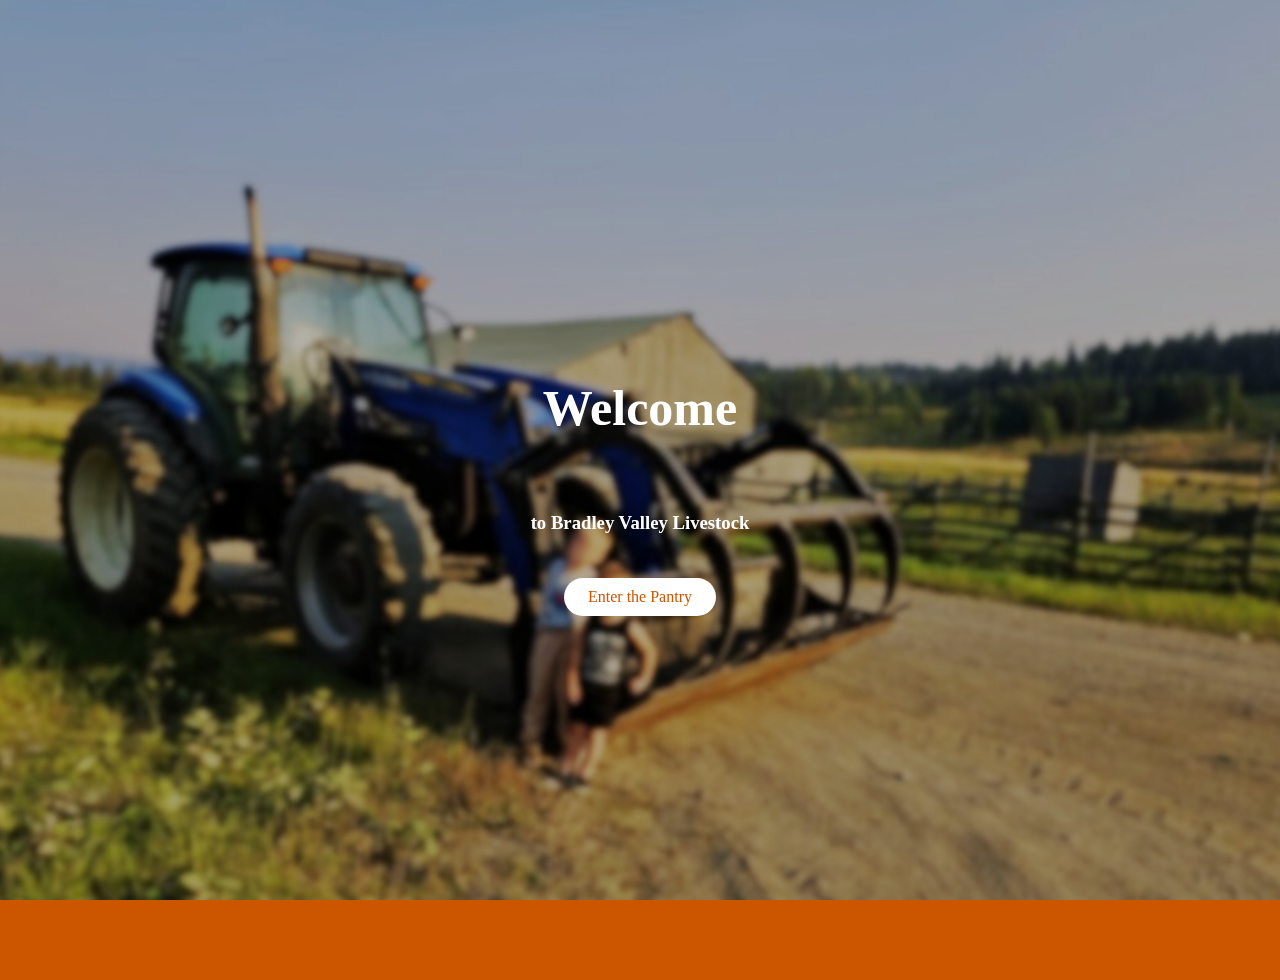
<file: index.html>
<!DOCTYPE html>
<html lang="en">
<head>
  <meta charset="UTF-8">
  <meta name="viewport" content="width=device-width, initial-scale=1.0">
  <title>Bradley Valley Livestock</title>
  <link rel="stylesheet" href="style.css">
</head>

<body class="index-home">
  <h1>Welcome</h1>
  <h3>to Bradley Valley Livestock</h3>
  <button id="enterButton">Enter the Pantry</button>

  <script>
    // Fade-in effect
    window.addEventListener('load', () => {
      document.body.classList.add('loaded');
    });

    document.getElementById('enterButton').addEventListener('click', () => {
      window.location.href = "pantry1.html";
    });
  </script>
</body>
</html>
</file>
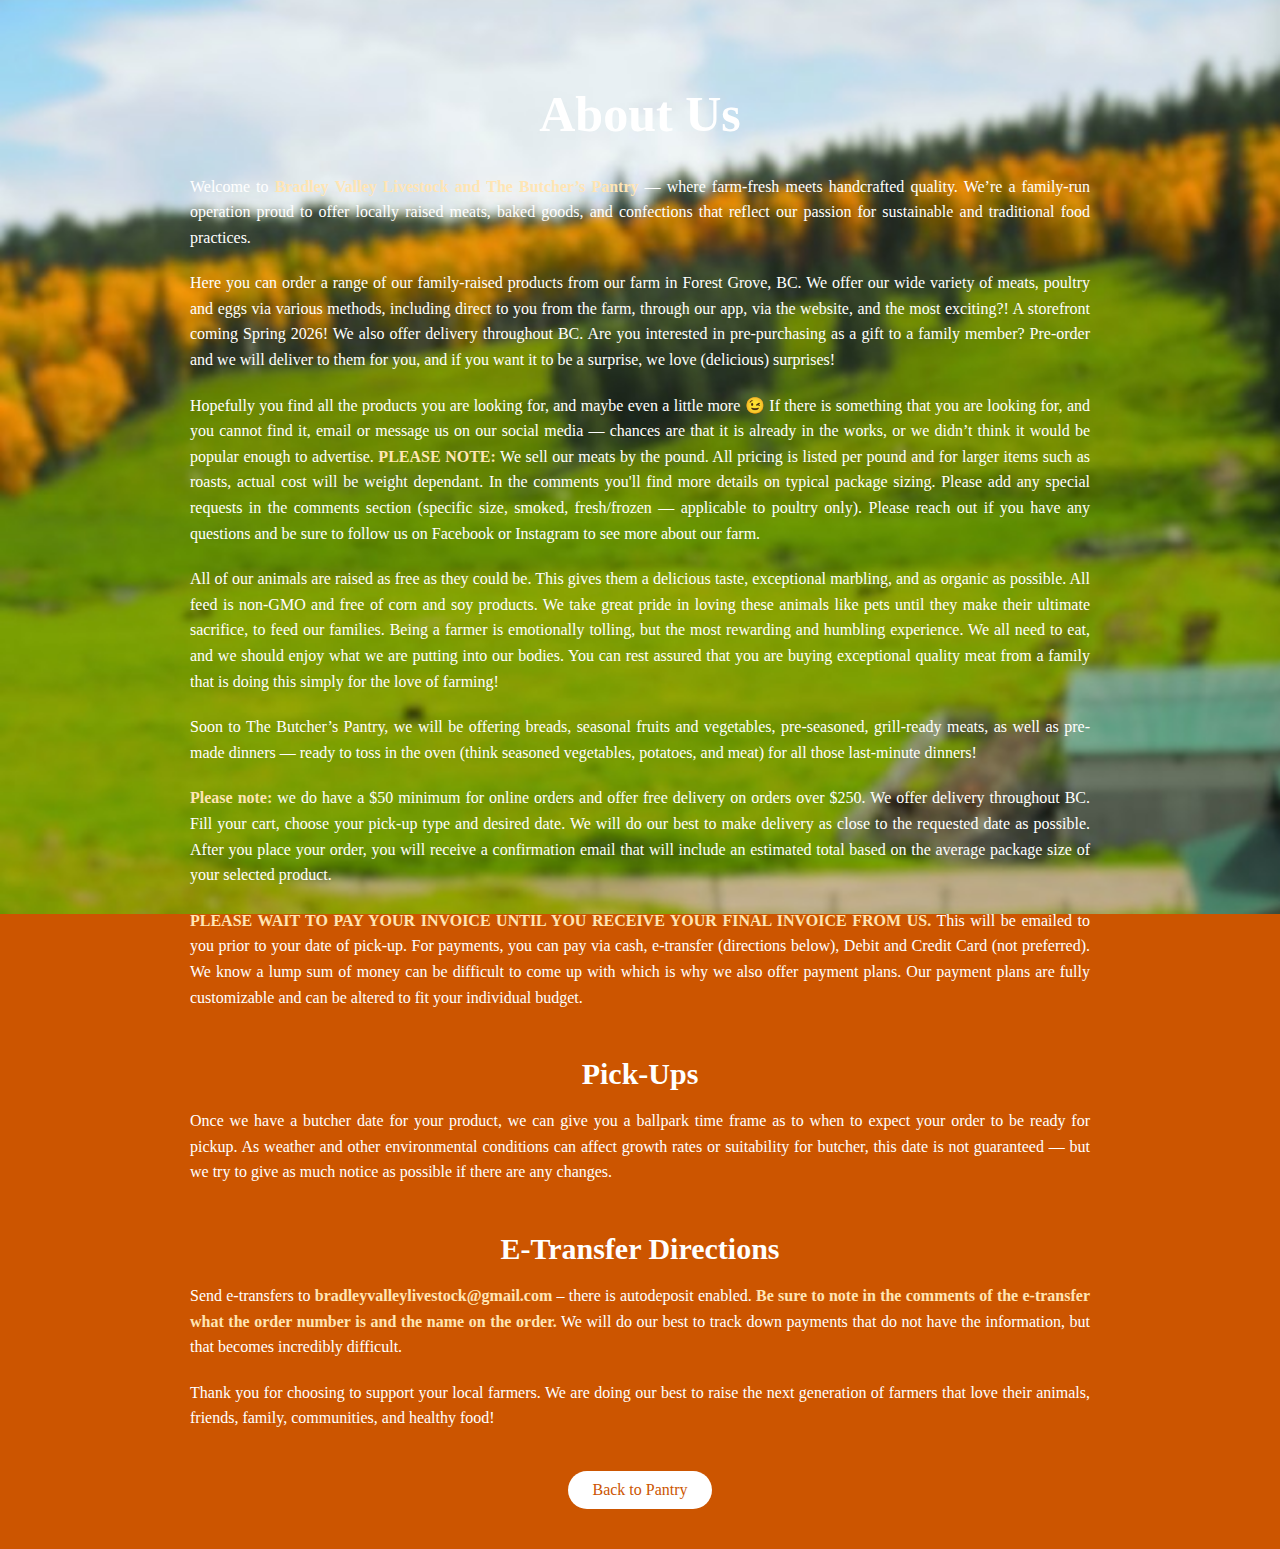
<file: about1.html>
<!DOCTYPE html>
<html lang="en">
<head>
  <meta charset="UTF-8">
  <meta name="viewport" content="width=device-width, initial-scale=1.0">
  <title>About Us</title>
  <script src="cart.js"></script>
  <link rel="stylesheet" href="style.css">
</head>
<body  class="about-page">
  <h1>About Us</h1>

  <p>Welcome to <strong>Bradley Valley Livestock and The Butcher’s Pantry</strong> — where farm-fresh meets handcrafted quality. We’re a family-run operation proud to offer locally raised meats, baked goods, and confections that reflect our passion for sustainable and traditional food practices.</p>

  <p>Here you can order a range of our family-raised products from our farm in Forest Grove, BC. We offer our wide variety of meats, poultry and eggs via various methods, including direct to you from the farm, through our app, via the website, and the most exciting?! A storefront coming Spring 2026! We also offer delivery throughout BC. Are you interested in pre-purchasing as a gift to a family member? Pre-order and we will deliver to them for you, and if you want it to be a surprise, we love (delicious) surprises!</p>

  <p>Hopefully you find all the products you are looking for, and maybe even a little more 😉 If there is something that you are looking for, and you cannot find it, email or message us on our social media — chances are that it is already in the works, or we didn’t think it would be popular enough to advertise. <strong>PLEASE NOTE:</strong> We sell our meats by the pound. All pricing is listed per pound and for larger items such as roasts, actual cost will be weight dependant. In the comments you'll find more details on typical package sizing. Please add any special requests in the comments section (specific size, smoked, fresh/frozen — applicable to poultry only). Please reach out if you have any questions and be sure to follow us on Facebook or Instagram to see more about our farm.</p>

  <p>All of our animals are raised as free as they could be. This gives them a delicious taste, exceptional marbling, and as organic as possible. All feed is non-GMO and free of corn and soy products. We take great pride in loving these animals like pets until they make their ultimate sacrifice, to feed our families. Being a farmer is emotionally tolling, but the most rewarding and humbling experience. We all need to eat, and we should enjoy what we are putting into our bodies. You can rest assured that you are buying exceptional quality meat from a family that is doing this simply for the love of farming!</p>

  <p>Soon to The Butcher’s Pantry, we will be offering breads, seasonal fruits and vegetables, pre-seasoned, grill-ready meats, as well as pre-made dinners — ready to toss in the oven (think seasoned vegetables, potatoes, and meat) for all those last-minute dinners!</p>

  <p><strong>Please note:</strong> we do have a $50 minimum for online orders and offer free delivery on orders over $250. We offer delivery throughout BC. Fill your cart, choose your pick-up type and desired date. We will do our best to make delivery as close to the requested date as possible. After you place your order, you will receive a confirmation email that will include an estimated total based on the average package size of your selected product.</p>

  <p><strong>PLEASE WAIT TO PAY YOUR INVOICE UNTIL YOU RECEIVE YOUR FINAL INVOICE FROM US.</strong> This will be emailed to you prior to your date of pick-up. For payments, you can pay via cash, e-transfer (directions below), Debit and Credit Card (not preferred). We know a lump sum of money can be difficult to come up with which is why we also offer payment plans. Our payment plans are fully customizable and can be altered to fit your individual budget.</p>

  <h2>Pick-Ups</h2>
  <p>Once we have a butcher date for your product, we can give you a ballpark time frame as to when to expect your order to be ready for pickup. As weather and other environmental conditions can affect growth rates or suitability for butcher, this date is not guaranteed — but we try to give as much notice as possible if there are any changes.</p>

  <h2>E-Transfer Directions</h2>
  <p>Send e-transfers to <strong>bradleyvalleylivestock@gmail.com</strong> – there is autodeposit enabled. <strong>Be sure to note in the comments of the e-transfer what the order number is and the name on the order.</strong> We will do our best to track down payments that do not have the information, but that becomes incredibly difficult.</p>

  <p>Thank you for choosing to support your local farmers. We are doing our best to raise the next generation of farmers that love their animals, friends, family, communities, and healthy food!</p>

  <button onclick="location.href='pantry1.html'">Back to Pantry</button>
</body>
</html>
</file>
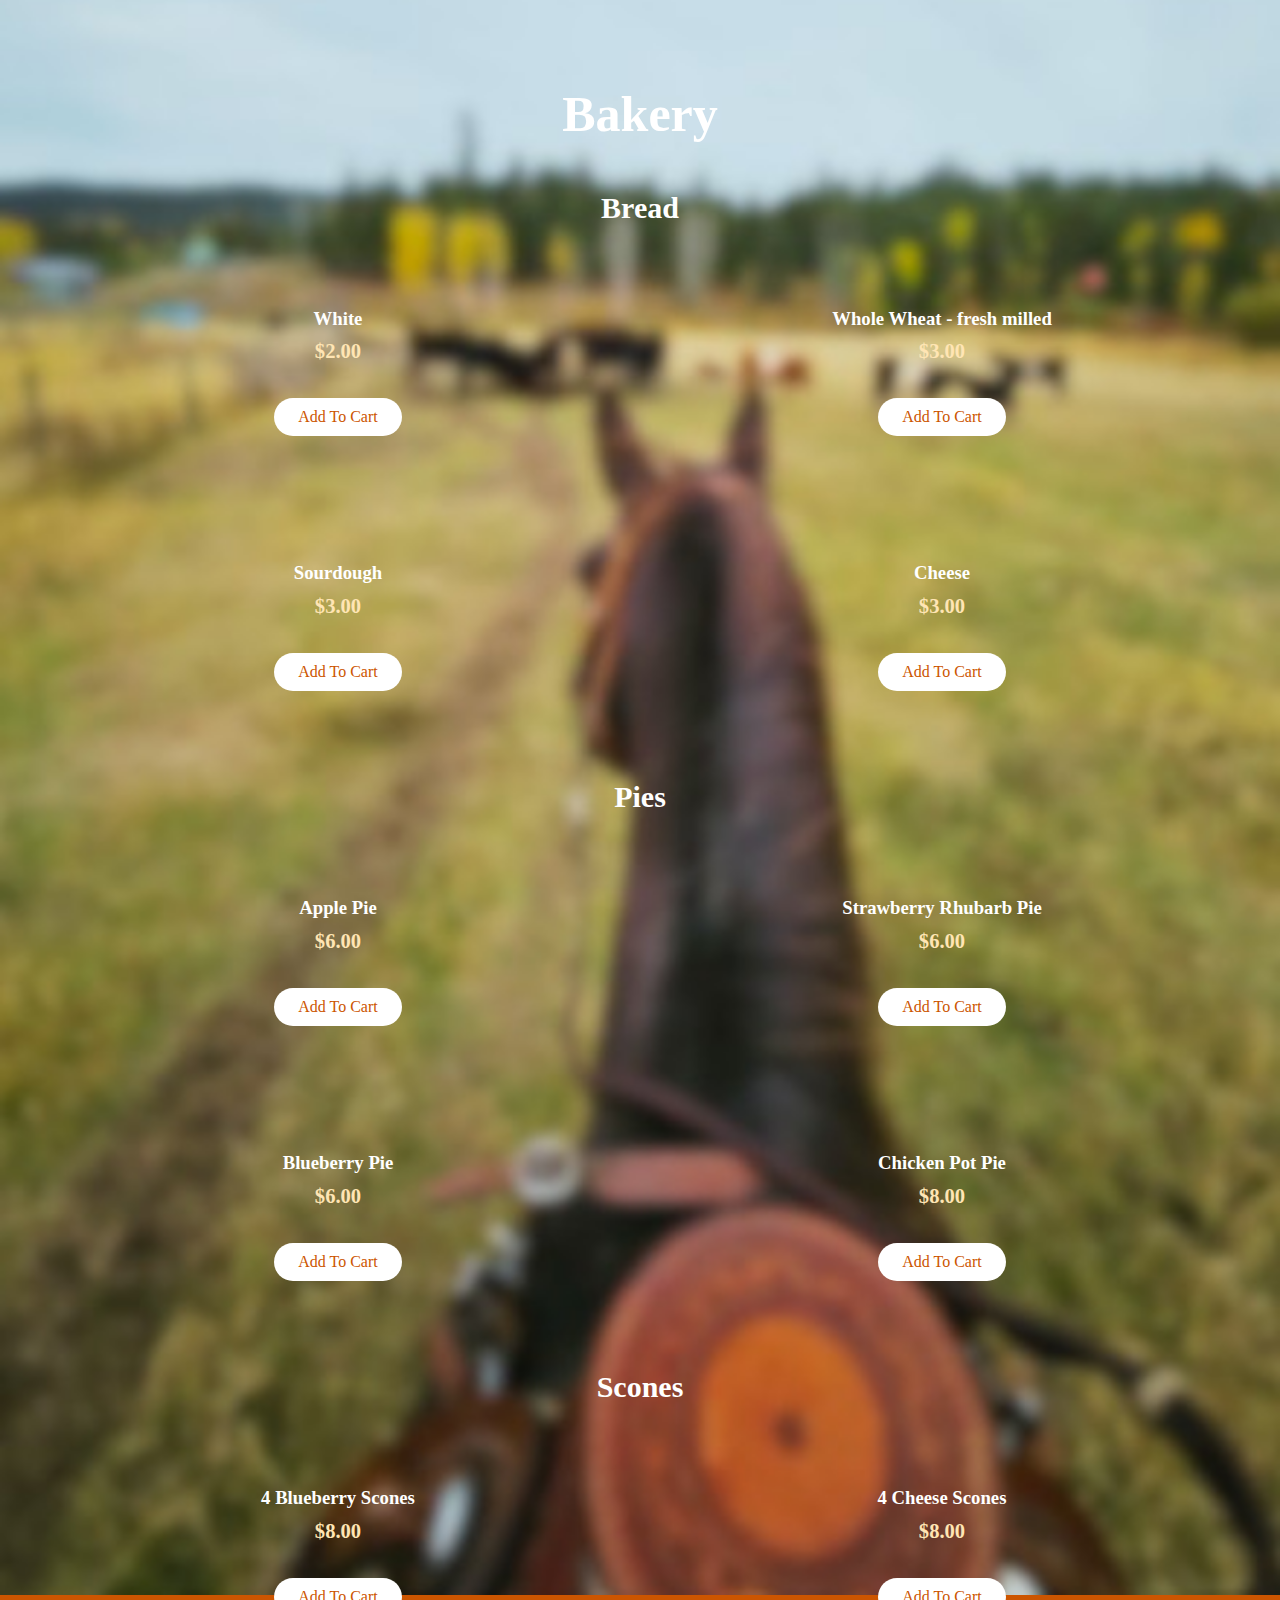
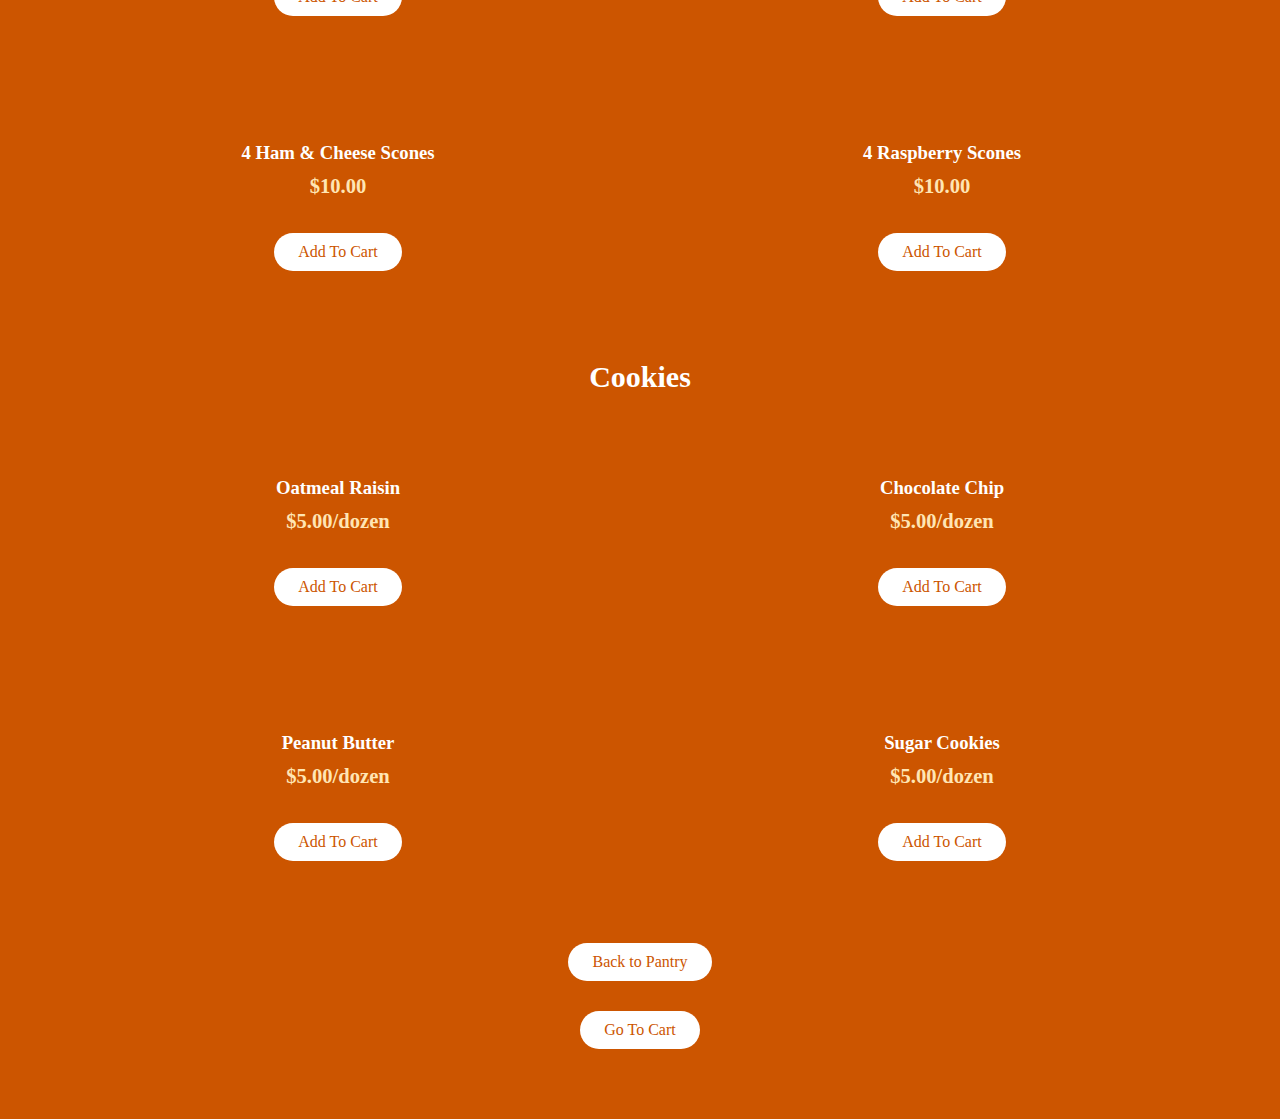
<file: bakery1.html>
<!DOCTYPE html>
<html lang="en">
<head>
  <meta charset="UTF-8">
  <meta name="viewport" content="width=device-width, initial-scale=1.0">
  <title>Bakery</title>
  <link rel="stylesheet" href="style.css">
  <script src="cart.js"></script>
</head>

<body class="bakery-page">
  <h1>Bakery</h1>
  <h2>Bread</h2>
  <ul class="product-list two-grid">
    <li>
      <h3>White<span class="price">$2.00</span></h3>
      <button onClick="addToCart('White Bread', 2.00)">Add To Cart</button>
    </li>
    <li>
      <h3>Whole Wheat - fresh milled<span class="price">$3.00</span></h3>
      <button onClick="addToCart('Whole Wheat', 3.00)">Add To Cart</button>
    </li>
    <li>
      <h3>Sourdough<span class="price">$3.00</span></h3>
      <button onClick="addToCart('Sourdough Bread', 3.00)">Add To Cart</button>
    </li>
    <li>
      <h3>Cheese<span class="price">$3.00</span></h3>
      <button onClick="addToCart('Cheese Bread', 3.00)">Add To Cart</button>
    </li>
</ul>
  <h2>Pies</h2>

<ul class="product-list two-grid">
  <li>
    <h3>Apple Pie<span class="price">$6.00</span></h3>
    <button onClick="addToCart('Apple Pie', 6.00)">Add To Cart</button>
  </li>
  <li>
    <h3>Strawberry Rhubarb Pie<span class="price">$6.00</span></h3>
    <button onClick="addToCart('Strawberry Rhubarb Pie', 6.00)">Add To Cart</button>
  </li>
  <li>
    <h3>Blueberry Pie<span class="price">$6.00</span></h3>
    <button onClick="addToCart('Blueberry Pie', 6.00)">Add To Cart</button>
  </li>
    <li>
    <h3>Chicken Pot Pie<span class="price">$8.00</span></h3>
    <button onClick="addToCart('Chicken Pot Pie', 8.00)">Add To Cart</button>
  </li>
</ul>
  <h2>Scones</h2>
<ul class="product-list two-grid">
  <li>
    <h3>4 Blueberry Scones<span class="price">$8.00</span></h3>
    <button onClick="addToCart('Blueberry Scones', 8.00)">Add To Cart</button>
  </li>
  <li>
    <h3>4 Cheese Scones<span class="price">$8.00</span></h3>
    <button onClick="addToCart('Cheese Scones', 8.00)">Add To Cart</button>
  </li>
  <li>
    <h3>4 Ham & Cheese Scones<span class="price">$10.00</span></h3>
    <button onClick="addToCart('Cheese Bread', 10.00)">Add To Cart</button>
  </li>
    <li>
    <h3>4 Raspberry Scones<span class="price">$10.00</span></h3>
    <button onClick="addToCart('Raspberry Scones', 10.00)">Add To Cart</button>
  </li>
</ul>
  <h2>Cookies</h2>
<ul class="product-list two-grid">
  <li>
    <h3>Oatmeal Raisin<span class="price">$5.00/dozen</span></h3>
    <button onClick="addToCart('Oatmeal Raisin', 5.00)">Add To Cart</button>
  </li>
  <li>
    <h3>Chocolate Chip<span class="price">$5.00/dozen</span></h3>
    <button onClick="addToCart('Chocolate Chip', 5.00)">Add To Cart</button>
  </li>
  <li>
    <h3>Peanut Butter<span class="price">$5.00/dozen</span></h3>
    <button onClick="addToCart('Peanut Butter', 5.00)">Add To Cart</button>
  </li>
    <li>
    <h3>Sugar Cookies<span class="price">$5.00/dozen</span></h3>
    <button onClick="addToCart('Sugar Cookies', 5.00)">Add To Cart</button>
  </li>
</ul>
  <button onclick="location.href='pantry1.html'">Back to Pantry</button>
  <button onclick="location.href='cart1.html'">Go To Cart</button>
</body>
</html>
</file>
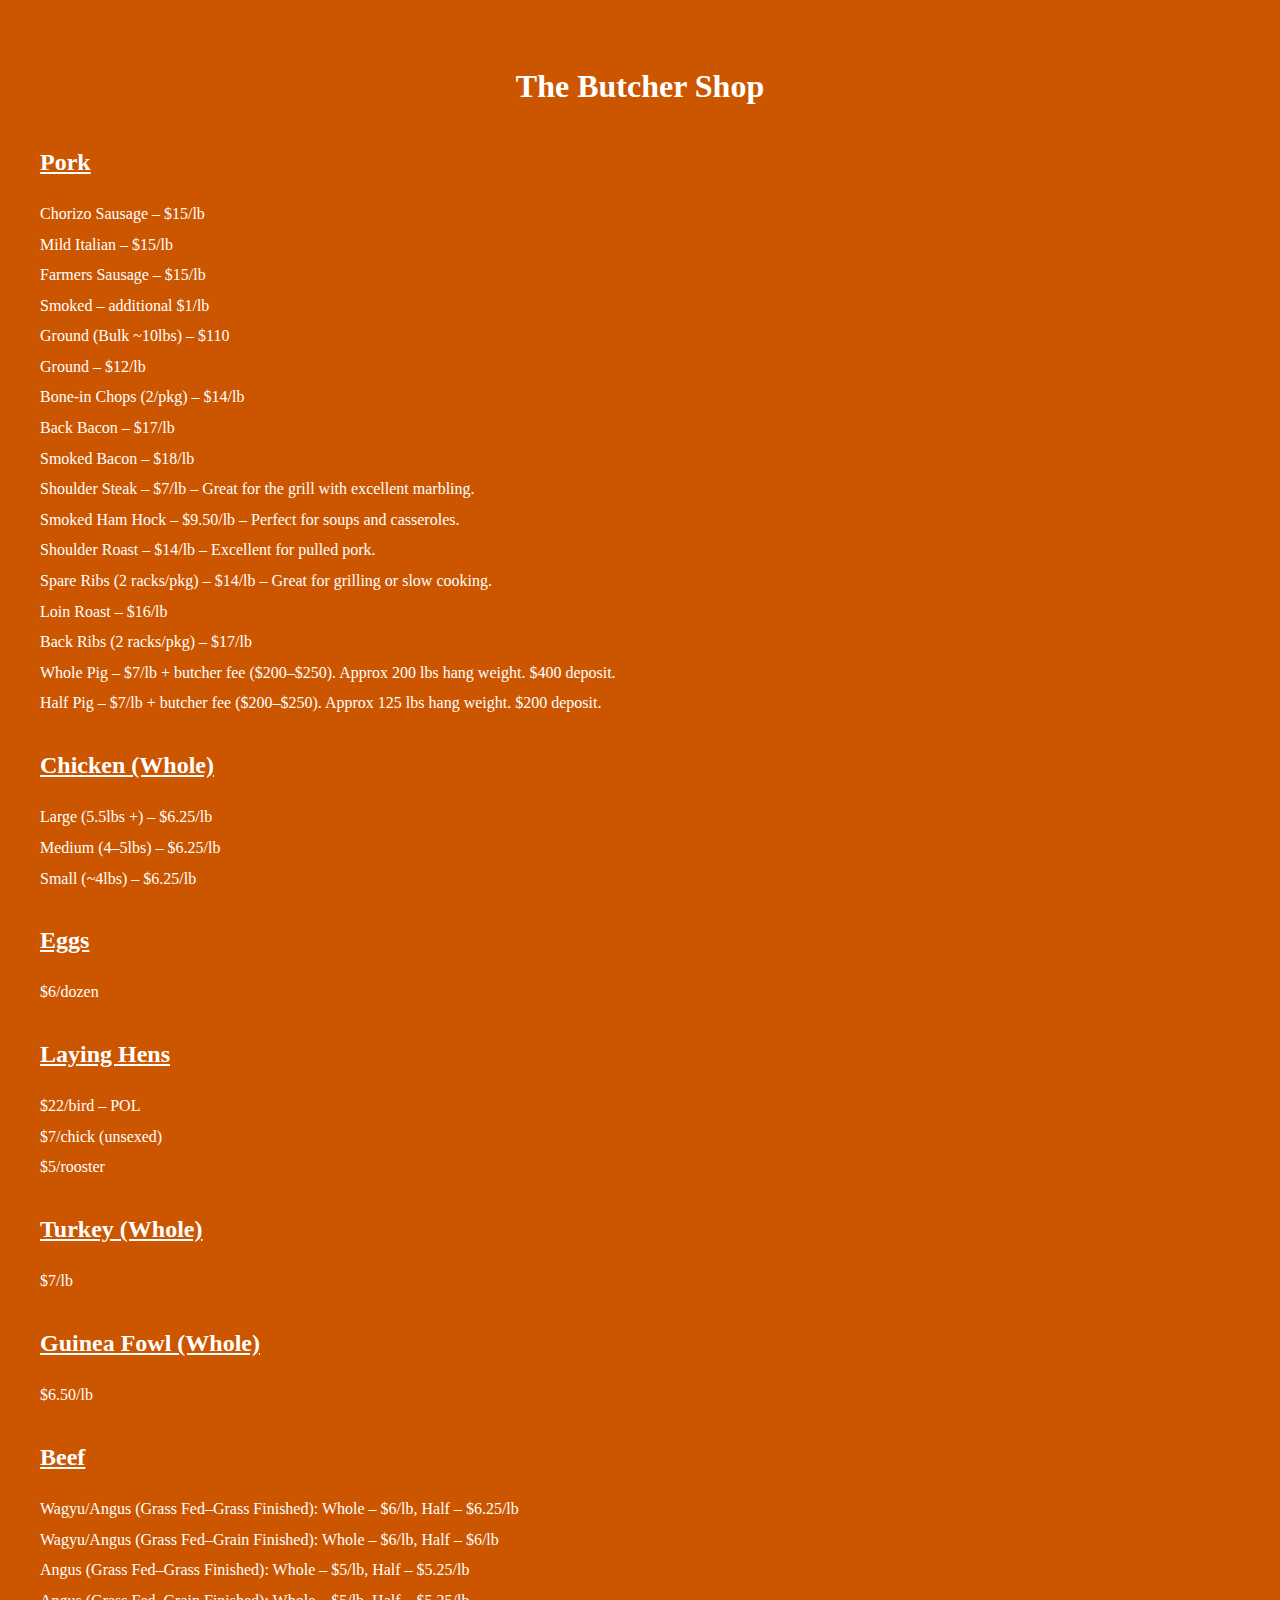
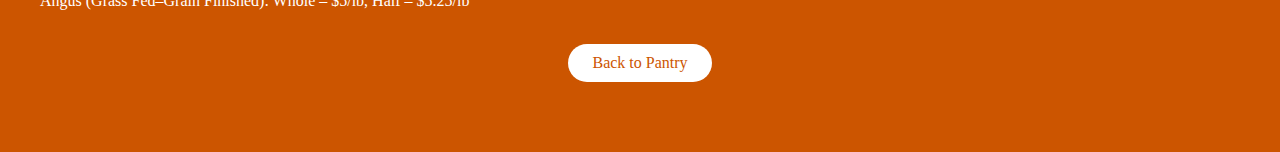
<file: butcher1.html>
<!DOCTYPE html>
<html lang="en">
<head>
 <meta charset="UTF-8">
 <meta name="viewport" content="width=device-width, initial-scale=1.0">
 <title>The Butcher Shop</title>
 <style>
   body {
     background-color: #cc5500;
     color: white;
     font-family: 'Lucida Handwriting', cursive;
     margin: 0;
     padding: 40px;
     line-height: 1.6;
   }

   h1 {
     text-align: center;
     margin-bottom: 20px;
   }

   h2 {
     margin-top: 30px;
     text-decoration: underline;
   }

   ul {
     list-style: none;
     padding-left: 0;
   }

   li {
     margin: 5px 0;
   }

   button {
     background-color: white;
     color: #cc5500;
     border: none;
     border-radius: 25px;
     padding: 10px 24px;
     font-size: 1em;
     font-family: 'Lucida Handwriting', cursive;
     cursor: pointer;
     display: block;
     margin: 30px auto;
     transition: all 0.5s ease-in-out;
   }

   button:hover {
     background-color: #ffb380;
     color: white;
     transform: scale(1.05);
   }
 </style>
</head>
<body>
 <h1>The Butcher Shop</h1>

 <h2>Pork</h2>
 <ul>
   <li>Chorizo Sausage – $15/lb</li>
   <li>Mild Italian – $15/lb</li>
   <li>Farmers Sausage – $15/lb</li>
   <li>Smoked – additional $1/lb</li>
   <li>Ground (Bulk ~10lbs) – $110</li>
   <li>Ground – $12/lb</li>
   <li>Bone-in Chops (2/pkg) – $14/lb</li>
   <li>Back Bacon – $17/lb</li>
   <li>Smoked Bacon – $18/lb</li>
   <li>Shoulder Steak – $7/lb – Great for the grill with excellent marbling.</li>
   <li>Smoked Ham Hock – $9.50/lb – Perfect for soups and casseroles.</li>
   <li>Shoulder Roast – $14/lb – Excellent for pulled pork.</li>
   <li>Spare Ribs (2 racks/pkg) – $14/lb – Great for grilling or slow cooking.</li>
   <li>Loin Roast – $16/lb</li>
   <li>Back Ribs (2 racks/pkg) – $17/lb</li>
   <li>Whole Pig – $7/lb + butcher fee ($200–$250). Approx 200 lbs hang weight. $400 deposit.</li>
   <li>Half Pig – $7/lb + butcher fee ($200–$250). Approx 125 lbs hang weight. $200 deposit.</li>
 </ul>

 <h2>Chicken (Whole)</h2>
 <ul>
   <li>Large (5.5lbs +) – $6.25/lb</li>
   <li>Medium (4–5lbs) – $6.25/lb</li>
   <li>Small (~4lbs) – $6.25/lb</li>
 </ul>

 <h2>Eggs</h2>
 <ul><li>$6/dozen</li></ul>

 <h2>Laying Hens</h2>
 <ul>
   <li>$22/bird – POL</li>
   <li>$7/chick (unsexed)</li>
   <li>$5/rooster</li>
 </ul>

 <h2>Turkey (Whole)</h2>
 <ul><li>$7/lb</li></ul>

 <h2>Guinea Fowl (Whole)</h2>
 <ul><li>$6.50/lb</li></ul>

 <h2>Beef</h2>
 <ul>
   <li>Wagyu/Angus (Grass Fed–Grass Finished): Whole – $6/lb, Half – $6.25/lb</li>
   <li>Wagyu/Angus (Grass Fed–Grain Finished): Whole – $6/lb, Half – $6/lb</li>
   <li>Angus (Grass Fed–Grass Finished): Whole – $5/lb, Half – $5.25/lb</li>
   <li>Angus (Grass Fed–Grain Finished): Whole – $5/lb, Half – $5.25/lb</li>
 </ul>

 <button onclick="location.href='pantry1.html'">Back to Pantry</button>
</body>
</html>
</file>
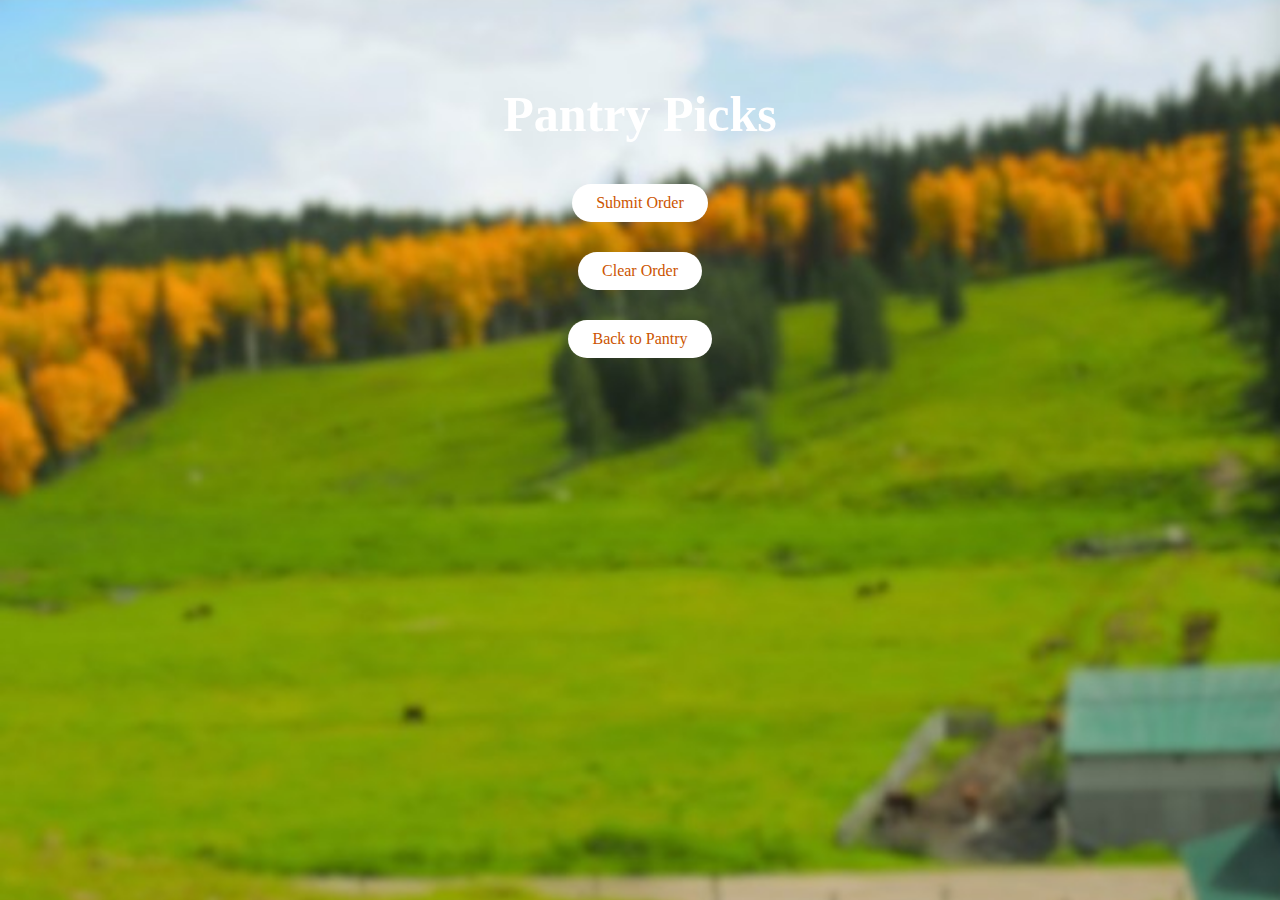
<file: cart1.html>
<!DOCTYPE html>
<html lang="en">
<head>
    <meta charset="UTF-8"
    <meta name="viewport" content="width=device-width, initial-scale=1.0">
    <title>Pantry Picks</title>
    <link rel="stylesheet" href="style.css">
    <script src="cart.js" defer></script>
</head>
<body class="cart-page" onload="displayCart()">
    <h1> Pantry Picks </h1>

    <div id="cart-items"></div>
    <div id="cart-total"></div>

 
    <button onclick="sendCartEmail()">Submit Order</button>
    <button onclick="clearCart()">Clear Order</button>
 
    <button onclick="location.href='pantry1.html'">Back to Pantry</button>
</body>
</html>
</file>
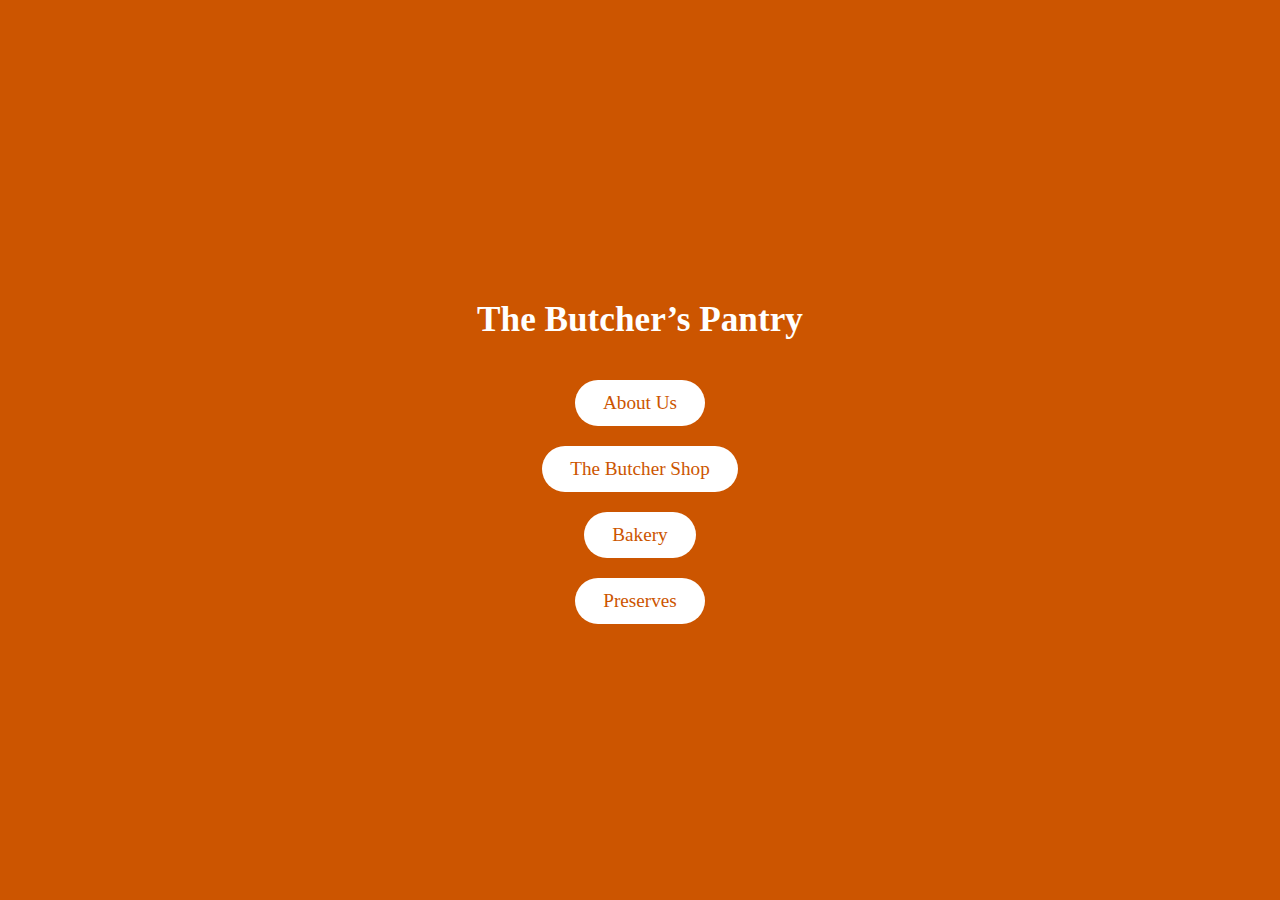
<file: pantry1.html>
<!DOCTYPE html>
<html lang="en">
<head>
 <meta charset="UTF-8">
 <meta name="viewport" content="width=device-width, initial-scale=1.0">
 <title>The Butcher’s Pantry</title>
 <style>
   body {
     margin: 0;
     height: 100vh;
     display: flex;
     flex-direction: column;
     align-items: center;
     justify-content: center;
     background-color: #cc5500;
     font-family: 'Lucida Handwriting', cursive;
     color: white;
     overflow: hidden;
   }

   h1 {
     font-size: 2.2em;
     margin-bottom: 40px;
     opacity: 0;
     transition: opacity 2s ease-in-out;
   }

   .button-container {
     display: flex;
     flex-direction: column;
     align-items: center;
     gap: 20px;
     opacity: 0;
     transition: opacity 2s ease-in-out 1s;
   }

   button {
     background-color: white;
     color: #cc5500;
     border: none;
     border-radius: 25px;
     padding: 12px 28px;
     font-size: 1.2em;
     font-family: 'Lucida Handwriting', cursive;
     cursor: pointer;
     transition: all 0.5s ease-in-out;
   }

   button:hover {
     background-color: #ffb380;
     color: white;
     transform: scale(1.05);
   }

   body.loaded h1,
   body.loaded .button-container {
     opacity: 1;
   }
 </style>
</head>
<body>
 <h1>The Butcher’s Pantry</h1>

 <div class="button-container">
   <button onclick="location.href='about1.html'">About Us</button>
   <button onclick="location.href='butcher.html'">The Butcher Shop</button>
   <button onclick="location.href='bakery.html'">Bakery</button>
   <button onclick="location.href='preserves1.html'">Preserves</button>
 </div>

 <script>
   window.addEventListener('load', () => {
     document.body.classList.add('loaded');
   });
 </script>
</body>
</html>
</file>
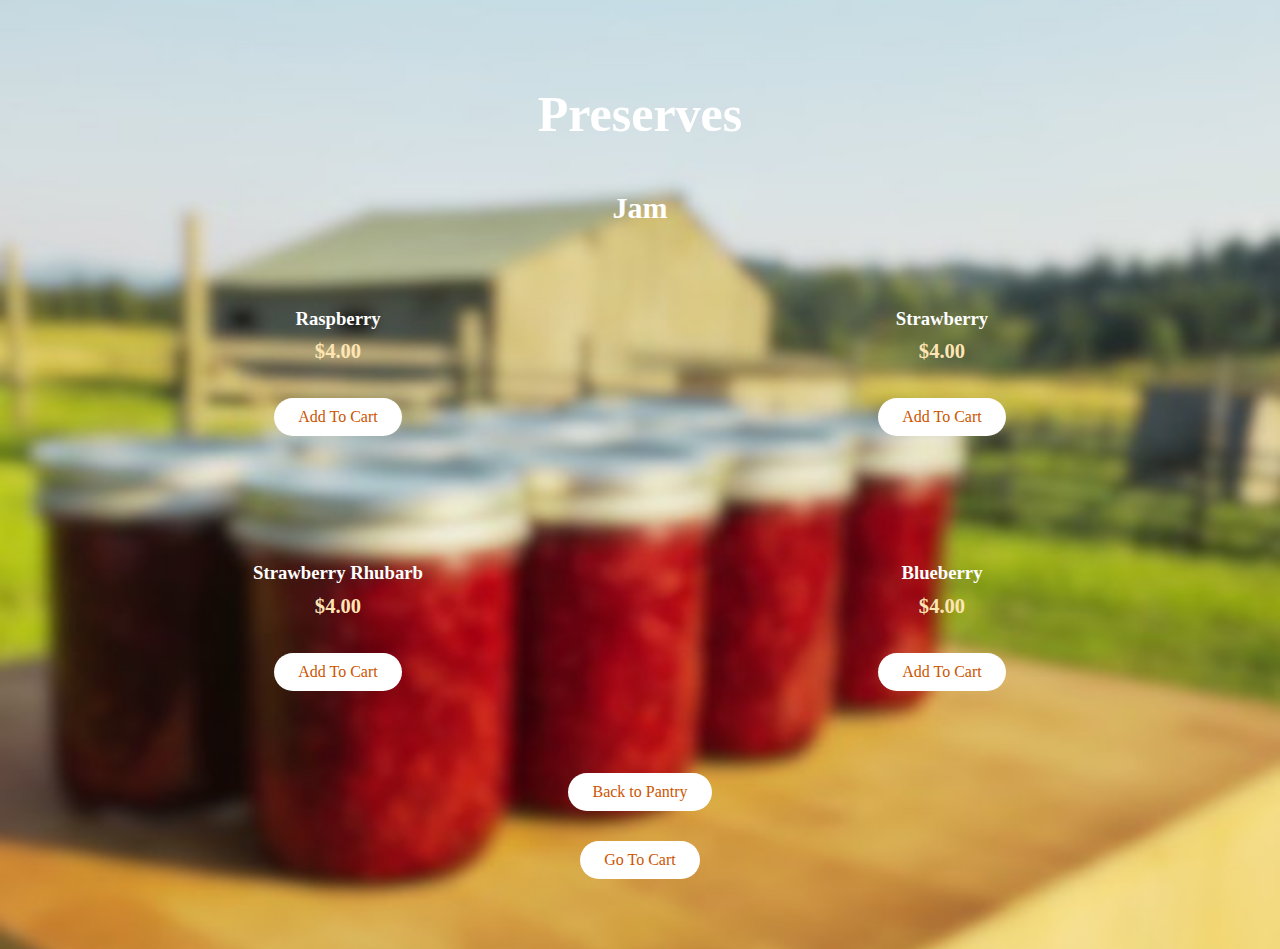
<file: preserves1.html>
<!DOCTYPE html>
<html lang="en">
<head>
  <meta charset="UTF-8">
  <meta name="viewport" content="width=device-width, initial-scale=1.0">
  <title>Preserves</title>
  <link rel="stylesheet" href="style.css">
  <script src="cart.js"></script>
</head>
<body class="preserves-page">
  <h1>Preserves</h1>
  <h2>Jam</h2>
<ul class="product-list two-grid">
  <li><h3>Raspberry <span class="price">$4.00</span></h3>
    <button onClick="addToCart('Raspberry Jam', 4.00)">Add To Cart</button>
  </li>
  <li><h3>Strawberry <span class="price">$4.00</span></h3>
    <button onClick="addToCart('Strawberry Jam', 4.00)">Add To Cart</button>
  </li>
  <li><h3>Strawberry Rhubarb <span class="price">$4.00</span></h3>
    <button onClick="addToCart('Strawberry Rhubarb Jam', 4.00)">Add To Cart</button>
  </li>
  <li><h3>Blueberry <span class="price">$4.00</span></h3>
    <button onClick="addToCart('Blueberry Jam', 4.00)">Add To Cart</button>
  </li>
</ul>
  <button onclick="location.href='pantry1.html'">Back to Pantry</button>
  <button onclick="location.href='cart1.html'">Go To Cart</button>
</body>
</html>
</file>
<file: style.css>
body {
    background-color: #cc5500;  /* default background */
    color: white;
    font-family: 'Lucida Handwriting', cursive;
    margin: 0;
    padding: 40px;
    line-height: 1.6;
    text-align: center;
}

html, body {
    height: auto;
    min-height: 100%;
    overflow-y: auto;
}

/* Headings */
h1 {
    text-align: center;
    margin-bottom: 20px;
    font-size: 50px;
}

h2 {
    margin-top: 30px;
    margin-bottom: 10px;
    font-size: 30px;
    text-decoration: none;
}

h3 {
    margin-top: 40px;
    margin-bottom: 10px;
   
}

/* Paragraphs */
p {
    max-width: 900px;
    margin: 0 auto 20px;
    line-height: 1.6;
    text-align: justify;
}

/* Highlight strong text */
strong {
    color: #ffe5b4;  /* light peach */
}

/* Lists */
ul {
    list-style: none;
    padding-left: 0;
}

li {
    margin: 10px 0;
    text-align: center;
}



/* Buttons (shared across pages) */
button {
    background-color: white;
    color: #cc5500;
    border: none;
    border-radius: 25px;
    padding: 10px 24px;
    font-size: 1em;
    font-family: 'Lucida Handwriting', cursive;
    cursor: pointer;
    display: block;
    margin: 30px auto;
    transition: all 0.5s ease-in-out;
}

button:hover {
    background-color: #ffb380;
    color: white;
    transform: scale(1.05);
}

/* -------------------- INDEX1 -------------------- */
body.index-home {
    background-image: url('images/tractor_boys.jpg');
    background-size: cover;
    background-position: center;
    background-repeat: no-repeat;
    background-attachment: fixed;
    color: white;
    height: 100vh;
    display: flex;
    flex-direction: column;
    align-items: center;
    justify-content: center;
    overflow: hidden;
}

/* Optional overlay for readability */
body.index-home::before {
    content: "";
    position: fixed;
    top: 0;
    left: 0;
    width: 100%;
    height: 100%;
    background: rgba(0, 0, 0, 0.3);
    z-index: -1;
}

/* Fade-in titles and buttons */
body.index-home h1,
body.index-home h3,
body.index-home button {
    opacity: 0;
    transition: opacity 2s ease-in-out;
}

body.index-home.loaded h1 { opacity: 1; }
body.index-home.loaded h3 { opacity: 1; transition-delay: 0.5s; }
body.index-home.loaded button { opacity: 1; transition-delay: 1s; }

h1.index-title { font-size: 3.5em; margin-bottom: 30px; }
h3.index-subtitle { font-size: 2.5em; font-weight: normal; margin: 15px 0 30px; }
button.index-enter { padding: 12px 28px; font-size: 1.2em; }

/* -------------------- PANTRY PAGE (pantry1) -------------------- */
body.pantry-page {
    background-image: url('images/pig.jpg');
    background-size: cover;
    background-position: center;
    background-repeat: no-repeat;
    background-attachment: fixed;
    color: white;
    display: flex;
    flex-direction: column;
    overflow: hidden;
    min-height: 2000px;
   
}

.button-container {
    display: flex;
    flex-direction: column;
    align-items: center;
    gap: 2px;
    opacity: 0;
    transition: opacity 2s ease-in-out 1s;
}

body.pantry-page.loaded h1,
body.pantry-page.loaded .button-container {
    opacity: 1;
}

/* -------------------- ABOUT1 -------------------- */
body.about-page {
    background-image: url('images/farm.jpg');
    background-size: cover;
    background-position: center;
    background-repeat: no-repeat;
    background-attachment: fixed;
    margin: 0;
    font-family: 'Lucida Handwriting', cursive;
    line-height: 1.6;
}

body.about-page .content-wrapper {
    background: rgba(0, 0, 0, 0.35);
    color: white;
    padding: 40px;
    margin: 20px auto;
    max-width: 900px;
    border-radius: 15px;
    text-align: justify;
}

body.about-page h1 { text-align: center; margin-bottom: 20px; }
body.about-page h2 { margin-top: 40px; margin-bottom: 10px; }
body.about-page strong { color: #ffe5b4; }
body.about-page button {
    background-color: white;
    color: #cc5500;
    border: none;
    border-radius: 25px;
    padding: 10px 24px;
    font-family: 'Lucida Handwriting', cursive;
    cursor: pointer;
    display: block;
    margin: 40px auto 0 auto;
    transition: all 0.5s ease-in-out;
}
body.about-page button:hover { background-color: #ffb380; color: white; transform: scale(1.05); }

/* -------------------- BUTCHER -------------------- */
body.butcher-page {
    background-image: url('images/trees.jpg');
    background-size: cover;
    background-position: center;
    background-repeat: no-repeat;
    background-attachment: fixed;
    color: white;
    display: block;
    flex-direction: column;
    align-items: center;
    justify-content: center;
    padding: 40px;
    margin: 0,
  
}

/* Price styling */
.price {
    display: block;
    text-align: center;
    font-weight: bold;
    font-size: 1.1em;
    color: #ffe5b4;
    margin-top: 2px;
}
/* -------------------- PRESERVES -------------------- */

body.preserves-page {
    background-image: url('images/jam.jpg');
    background-size: cover;
    background-position: center;
    background-repeat: no-repeat;
    background-attachment: fixed;
    color: white;
    display: block;
    flex-direction: column;
    align-items: center;
    justify-content: center;
    padding: 40px;
    margin: 0,
  
}
/* -------------------- BAKERY -------------------- */

body.bakery-page {
    background-image: url('images/bailey.jpg');
    background-size: cover;
    background-position: center;
    background-repeat: no-repeat;
    background-attachment: fixed;
    color: white;
    display: block;
    flex-direction: column;
    align-items: center;
    justify-content: center;
    padding: 40px;
    margin: 0,
  
}

/* -------------------- CART -------------------- */

body.cart-page {
    background-image: url('images/farm.jpg');
    background-size: cover;
    background-position: center;
    background-repeat: no-repeat;
    background-attachment: fixed;
    color: white;
    display: block;
    flex-direction: column;
    align-items: center;
    justify-content: center;
    padding: 40px;
    margin: 0,
}
/* -------------------- MEDIA -------------------- */
@media (max-width: 768px) {
    body {
        padding: 20px;
    }

    p, li {
        font-size: 1em;
        text-align: left;
    }

    button {
        padding: 8px 20px;
        font-size: 0.95em;
    }

    h1.index-title { font-size: 2.9em; }
    h2.index-subtitle { font-size: 1.2em; }
}

@media (min-width: 900px) {
  .product-list.two-grid {
    gap: 8px;
  }
  product-list.two-grid > li {
    padding: 8px 12px
  }
}

.product-list.two-grid {
  display: grid;
  grid-template-columns: repeat(2,1fr);
  gap: 8px;
  padding: 0;
  margin: 0;
  list-style: none;
}

.product-list.two-grid > li {
  background: rgba(240, 240, 240, 0.75) #cc5500;
  border: none;
  padding: 12px;
  text-align: center;
}
</file>
